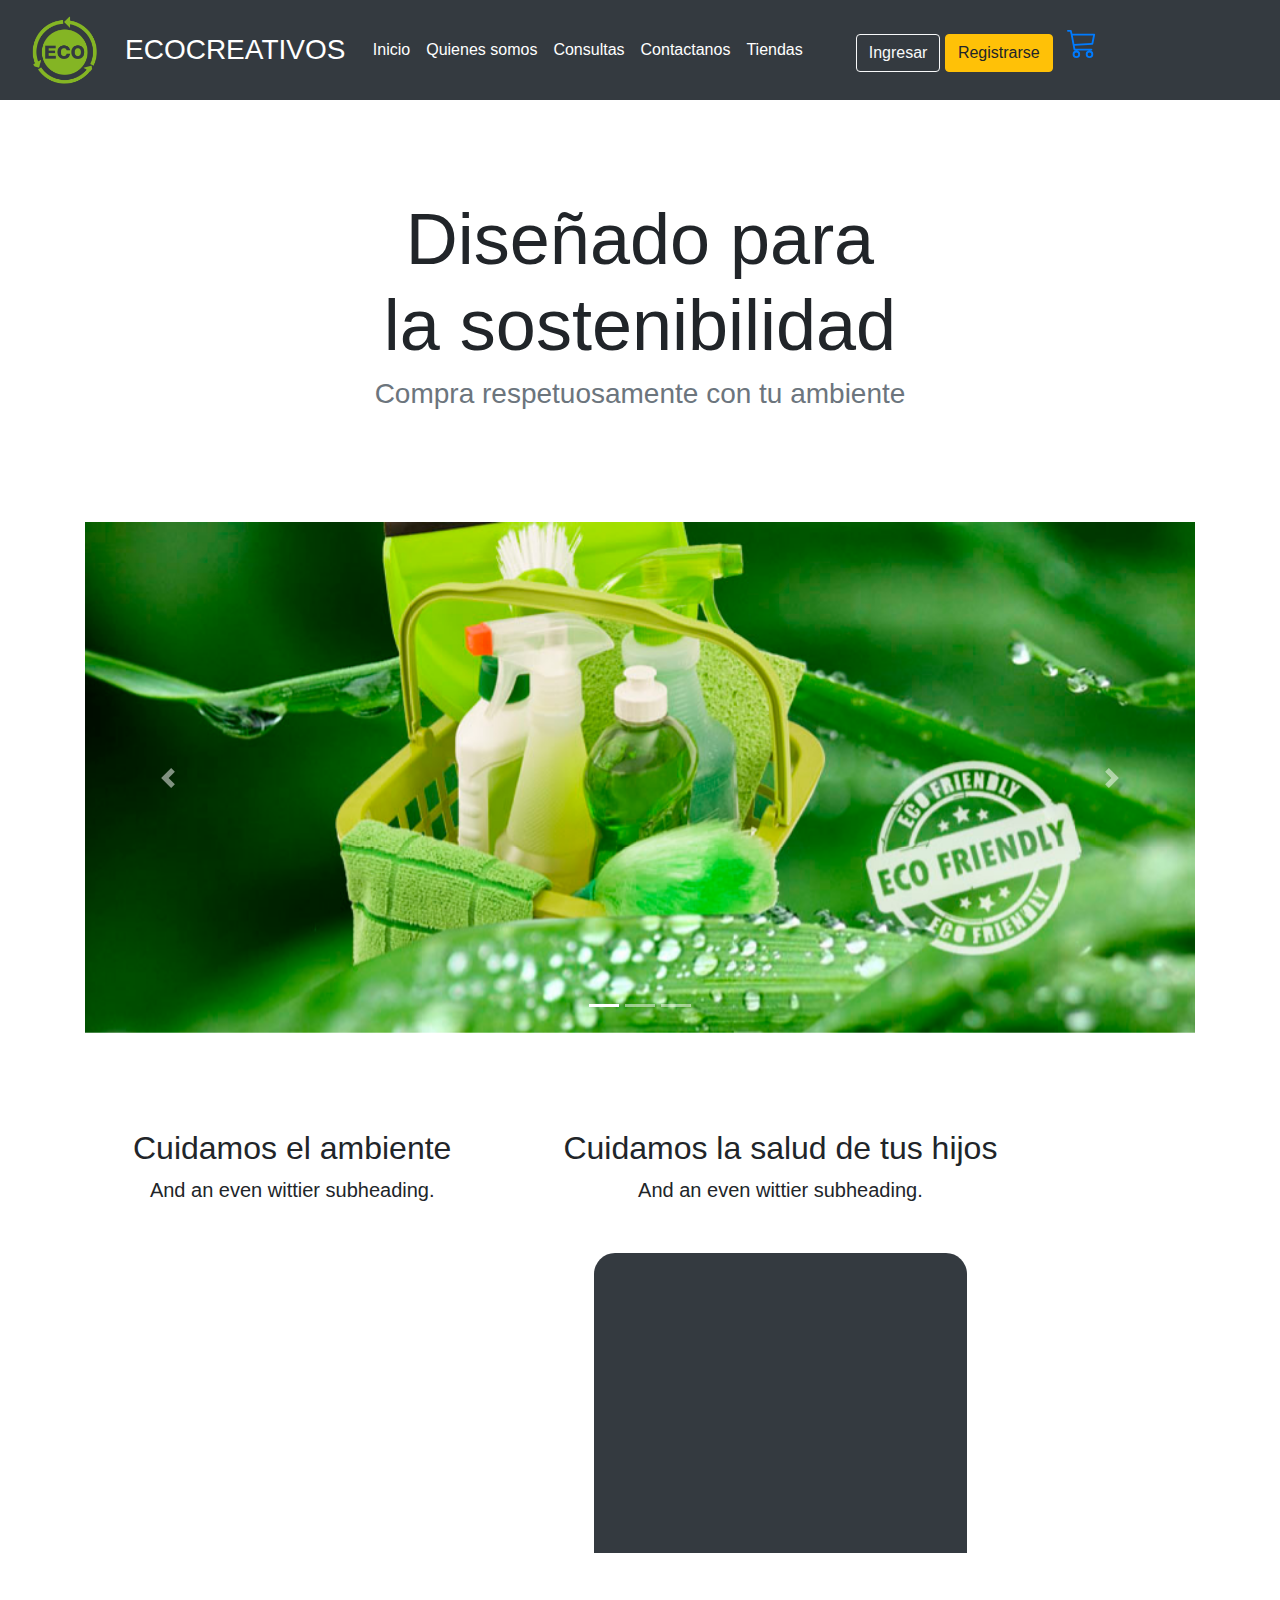
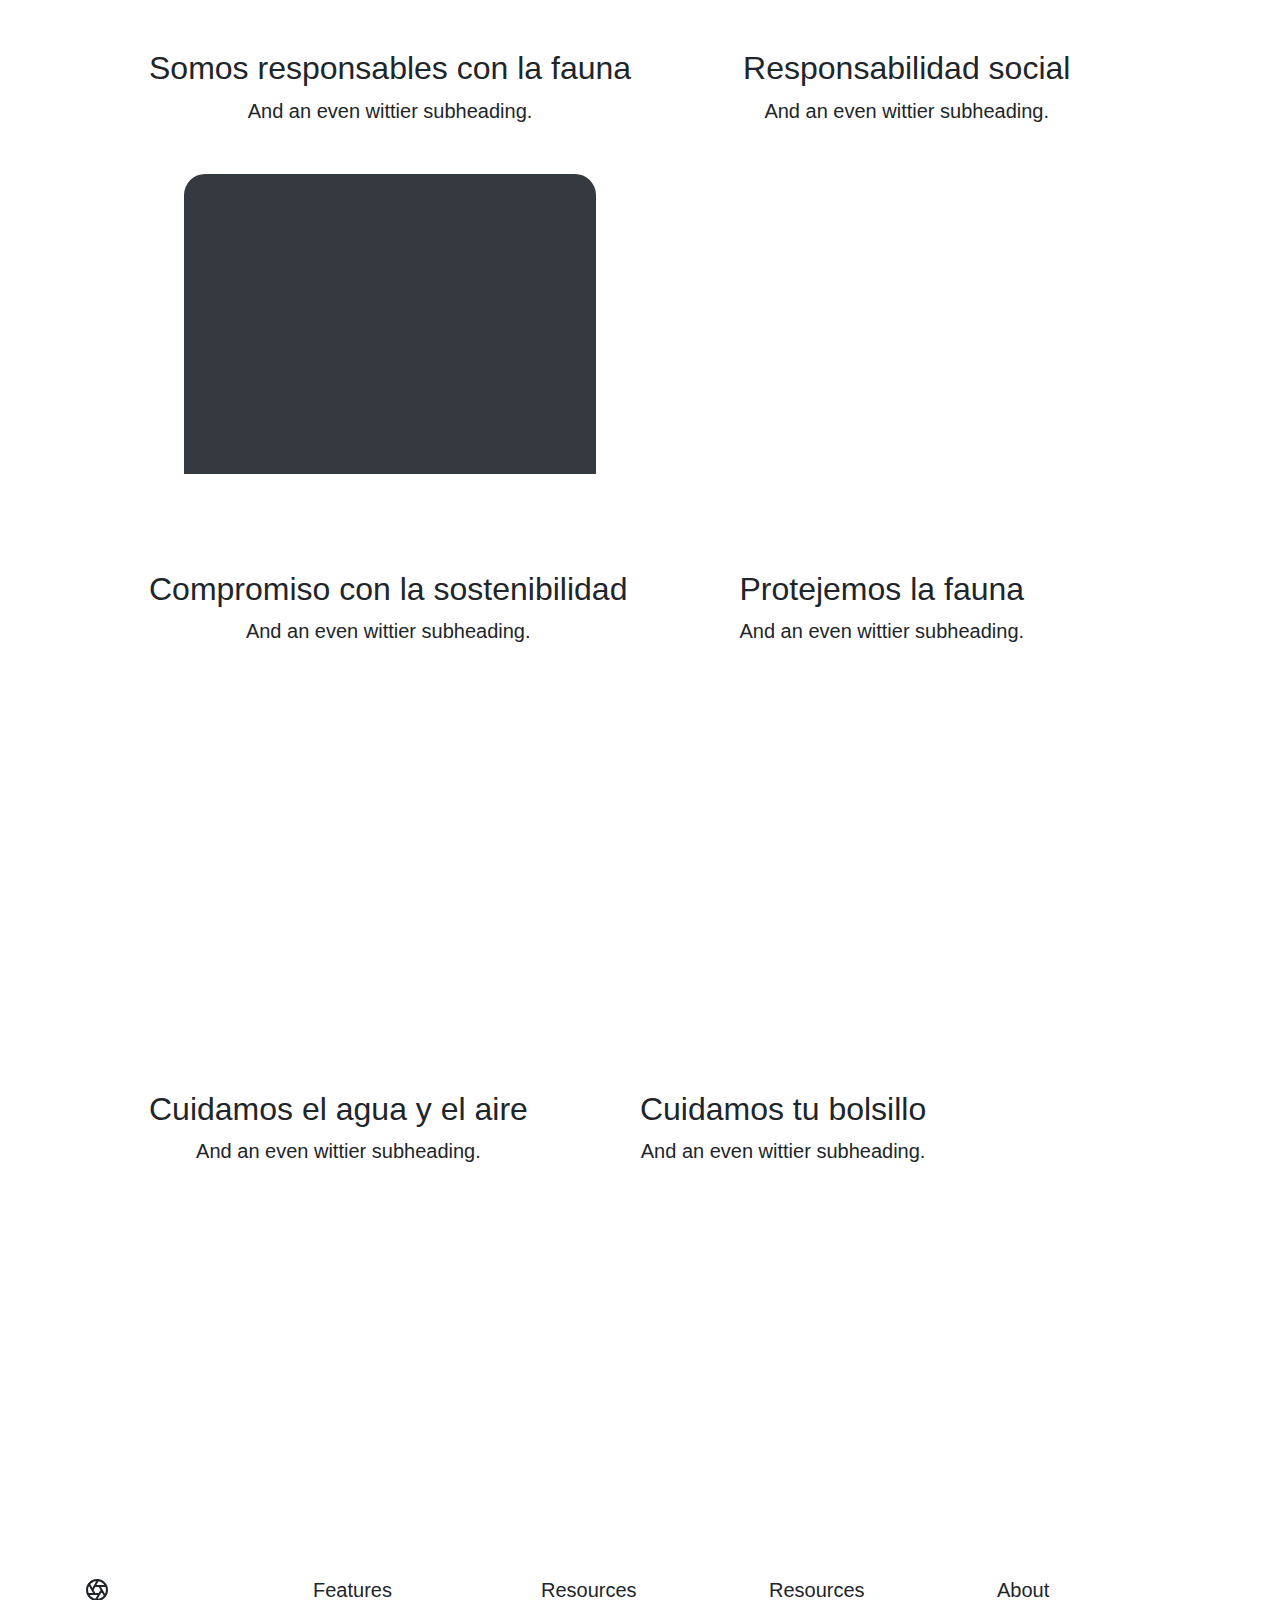
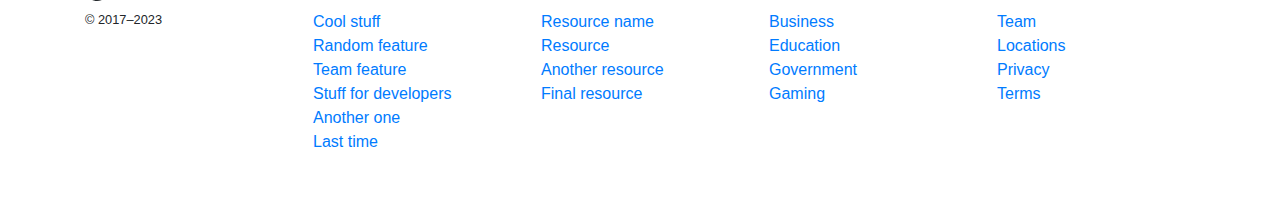
<file: index.html>
<!DOCTYPE html>
<html lang="en">
<head>
    <meta charset="UTF-8">
    <meta http-equiv="X-UA-Compatible" content="IE=edge">
    <meta name="viewport" content="width=device-width, initial-scale=1.0">
    <title>Index</title>
    <link rel="stylesheet" href="./css/index.css">
    <link href="https://maxcdn.jsdelivr.net/npm/bootstrap@5.2.0-beta1/dist/css/bootstrap.min.css">
    <link href="https://cdn.jsdelivr.net/npm/bootstrap@5.1.3/dist/css/bootstrap.min.css" rel="stylesheet" integrity="sha384-1BmE4kWBq78iYhFldvKuhfTAU6auU8tT94WrHftjDbrCEXSU1oBoqyl2QvZ6jIW3" crossorigin="anonymous">
    <link rel="stylesheet" href="https://cdn.jsdelivr.net/npm/bootstrap@4.0.0/dist/css/bootstrap.min.css" integrity="sha384-Gn5384xqQ1aoWXA+058RXPxPg6fy4IWvTNh0E263XmFcJlSAwiGgFAW/dAiS6JXm" crossorigin="anonymous">
 
</head>
<header class="p-3 bg-dark text-white">
        <div class="container">
          <div class="d-flex flex-wrap align-items-center justify-content-center justify-content-lg-start">
            <a href="/" class="d-flex align-items-center mb-2 mb-lg-0 text-white text-decoration-none">
              <svg class="bi me-2" width="40" height="32" role="img" aria-label="Bootstrap"><use xlink:href="#bootstrap"></use></svg>
            </a>
              <section class="logo"><img src="./img/logo.png" class="logo__img"></section>
            <h3 class="nav col 12 col-lg-auto me-lg-auto mb-2 content-center mb-md-0">ECOCREATIVOS</h3>
            &nbsp;
            <ul class="nav col-12 col-lg-auto me-lg-auto mb-2 justify-content-center mb-md-0">
            <li><a href="index.html" class="nav-link px-2 text-white">Inicio</a></li>
              <li><a href="" class="nav-link px-2 text-white">Quienes somos</a></li>
              <li><a href="" class="nav-link px-2 text-white">Consultas</a></li>
              <li><a href="" class="nav-link px-2 text-white">Contactanos</a></li>
              <li><a href="tienda.html" class="nav-link px-2 text-white">Tiendas</a></li>
            </ul>
    
            <div class="logins">
              <a  href="ingreso.html"type="button" class="btn btn-outline-light me-2">Ingresar</a>
              <a  href="registro.html"type="button" class="btn btn-warning">Registrarse</a>
              <a class="bi bi-cart3" href="micarrito.html">
                <svg xmlns="http://www.w3.org/2000/svg" width="50" height="30" fill="currentColor" class="bi bi-cart3" viewBox="0 0 16 16">
                <path d="M0 1.5A.5.5 0 0 1 .5 1H2a.5.5 0 0 1 .485.379L2.89 3H14.5a.5.5 0 0 1 .49.598l-1 5a.5.5 0 0 1-.465.401l-9.397.472L4.415 11H13a.5.5 0 0 1 0 1H4a.5.5 0 0 1-.491-.408L2.01 3.607 1.61 2H.5a.5.5 0 0 1-.5-.5zM3.102 4l.84 4.479 9.144-.459L13.89 4H3.102zM5 12a2 2 0 1 0 0 4 2 2 0 0 0 0-4zm7 0a2 2 0 1 0 0 4 2 2 0 0 0 0-4zm-7 1a1 1 0 1 1 0 2 1 1 0 0 1 0-2zm7 0a1 1 0 1 1 0 2 1 1 0 0 1 0-2z"/>
                </svg>
              </a>
            </div>
          </div>
        </div>
</header>
<div class="col-md-6 p-lg-5 mx-auto my-5 text-center align-items-center">
  <h1 class="display-3 ">Diseñado para la sostenibilidad</h1>
  <h3 class="fw-normal text-muted mb-3">Compra respetuosamente con tu ambiente</h3>
</div>
<body> 
  
  <div class="container">
    <div id="carouselExampleIndicators" class="carousel slide" data-ride="carousel">
      <ol class="carousel-indicators">
        <li data-target="#carouselExampleIndicators" data-slide-to="0" class="active"></li>
        <li data-target="#carouselExampleIndicators" data-slide-to="1"></li>
        <li data-target="#carouselExampleIndicators" data-slide-to="2"></li>
      </ol>
      <div class="carousel-inner">
        <div class="carousel-item active">
          <img class="d-block w-100" src="img/carrousel2.png" alt="First slide">
        </div>
        <div class="carousel-item">
          <img class="d-block w-100" src="img/carrousel2.png" alt="Second slide">
        </div>
        <div class="carousel-item">
          <img class="d-block w-100" src="img/carrousel2.png" alt="Third slide">
        </div>
      </div>
      <a class="carousel-control-prev" href="#carouselExampleIndicators" role="button" data-slide="prev">
        <span class="carousel-control-prev-icon" aria-hidden="true"></span>
        <span class="sr-only">Previous</span>
      </a>
      <a class="carousel-control-next" href="#carouselExampleIndicators" role="button" data-slide="next">
        <span class="carousel-control-next-icon" aria-hidden="true"></span>
        <span class="sr-only">Next</span>
      </a>
    </div>
    <main>
     
      <div class="d-md-flex flex-md-equal w-100 my-md-3 ps-md-3">
        <div class="text-bg-dark me-md-3 pt-3 px-3 pt-md-5 px-md-5 text-center overflow-hidden">
          <div class="my-3 py-3">
            <h2 class="display-5">Cuidamos el ambiente</h2>
            <p class="lead">And an even wittier subheading.</p>
          </div>
          <div class="bg-body-tertiary shadow-sm mx-auto" style="width: 80%; height: 300px; border-radius: 21px 21px 0 0;"></div>
        </div>
        <div class="bg-body-tertiary me-md-3 pt-3 px-3 pt-md-5 px-md-5 text-center overflow-hidden">
          <div class="my-3 p-3">
            <h2 class="display-5">Cuidamos la salud de tus hijos</h2>
            <p class="lead">And an even wittier subheading.</p>
          </div>
          <div class="bg-dark shadow-sm mx-auto" style="width: 80%; height: 300px; border-radius: 21px 21px 0 0;"></div>
        </div>
      </div>
    
      <div class="d-md-flex flex-md-equal w-100 my-md-3 ps-md-3">
        <div class="bg-body-tertiary me-md-3 pt-3 px-3 pt-md-5 px-md-5 text-center overflow-hidden">
          <div class="my-3 p-3">
            <h2 class="display-5">Somos responsables con la fauna</h2>
            <p class="lead">And an even wittier subheading.</p>
          </div>
          <div class="bg-dark shadow-sm mx-auto" style="width: 80%; height: 300px; border-radius: 21px 21px 0 0;"></div>
        </div>
        <div class="text-bg-primary me-md-3 pt-3 px-3 pt-md-5 px-md-5 text-center overflow-hidden">
          <div class="my-3 py-3">
            <h2 class="display-5">Responsabilidad social</h2>
            <p class="lead">And an even wittier subheading.</p>
          </div>
          <div class="bg-body-tertiary shadow-sm mx-auto" style="width: 80%; height: 300px; border-radius: 21px 21px 0 0;"></div>
        </div>
      </div>
    
      <div class="d-md-flex flex-md-equal w-100 my-md-3 ps-md-3">
        <div class="bg-body-tertiary me-md-3 pt-3 px-3 pt-md-5 px-md-5 text-center overflow-hidden">
          <div class="my-3 p-3">
            <h2 class="display-5">Compromiso con la sostenibilidad</h2>
            <p class="lead">And an even wittier subheading.</p>
          </div>
          <div class="bg-body shadow-sm mx-auto" style="width: 80%; height: 300px; border-radius: 21px 21px 0 0;"></div>
        </div>
        <div class="bg-body-tertiary me-md-3 pt-3 px-3 pt-md-5 px-md-5 text-center overflow-hidden">
          <div class="my-3 py-3">
            <h2 class="display-5">Protejemos la fauna</h2>
            <p class="lead">And an even wittier subheading.</p>
          </div>
          <div class="bg-body shadow-sm mx-auto" style="width: 80%; height: 300px; border-radius: 21px 21px 0 0;"></div>
        </div>
      </div>
    
      <div class="d-md-flex flex-md-equal w-100 my-md-3 ps-md-3">
        <div class="bg-body-tertiary me-md-3 pt-3 px-3 pt-md-5 px-md-5 text-center overflow-hidden">
          <div class="my-3 p-3">
            <h2 class="display-5">Cuidamos el agua y el aire</h2>
            <p class="lead">And an even wittier subheading.</p>
          </div>
          <div class="bg-body shadow-sm mx-auto" style="width: 80%; height: 300px; border-radius: 21px 21px 0 0;"></div>
        </div>
        <div class="bg-body-tertiary me-md-3 pt-3 px-3 pt-md-5 px-md-5 text-center overflow-hidden">
          <div class="my-3 py-3">
            <h2 class="display-5">Cuidamos tu bolsillo</h2>
            <p class="lead">And an even wittier subheading.</p>
          </div>
          <div class="bg-body shadow-sm mx-auto" style="width: 80%; height: 300px; border-radius: 21px 21px 0 0;"></div>
        </div>
      </div>
    </main>
    
  </div>

<style>
  .h1{
    color: green;
  }
</style>

<script src="https://code.jquery.com/jquery-3.2.1.slim.min.js" integrity="sha384-KJ3o2DKtIkvYIK3UENzmM7KCkRr/rE9/Qpg6aAZGJwFDMVNA/GpGFF93hXpG5KkN" crossorigin="anonymous"></script>
<script src="https://cdn.jsdelivr.net/npm/popper.js@1.12.9/dist/umd/popper.min.js" integrity="sha384-ApNbgh9B+Y1QKtv3Rn7W3mgPxhU9K/ScQsAP7hUibX39j7fakFPskvXusvfa0b4Q" crossorigin="anonymous"></script>
<script src="https://cdn.jsdelivr.net/npm/bootstrap@4.0.0/dist/js/bootstrap.min.js" integrity="sha384-JZR6Spejh4U02d8jOt6vLEHfe/JQGiRRSQQxSfFWpi1MquVdAyjUar5+76PVCmYl" crossorigin="anonymous"></script>

</body>
<footer class="container py-5">
  <div class="row">
    <div class="col-12 col-md">
      <svg xmlns="http://www.w3.org/2000/svg" width="24" height="24" fill="none" stroke="currentColor" stroke-linecap="round" stroke-linejoin="round" stroke-width="2" class="d-block mb-2" role="img" viewBox="0 0 24 24"><title>Product</title><circle cx="12" cy="12" r="10"/><path d="M14.31 8l5.74 9.94M9.69 8h11.48M7.38 12l5.74-9.94M9.69 16L3.95 6.06M14.31 16H2.83m13.79-4l-5.74 9.94"/></svg>
      <small class="d-block mb-3 text-body-secondary">&copy; 2017–2023</small>
    </div>
    <div class="col-6 col-md">
      <h5>Features</h5>
      <ul class="list-unstyled text-small">
        <li><a class="link-secondary text-decoration-none" href="#">Cool stuff</a></li>
        <li><a class="link-secondary text-decoration-none" href="#">Random feature</a></li>
        <li><a class="link-secondary text-decoration-none" href="#">Team feature</a></li>
        <li><a class="link-secondary text-decoration-none" href="#">Stuff for developers</a></li>
        <li><a class="link-secondary text-decoration-none" href="#">Another one</a></li>
        <li><a class="link-secondary text-decoration-none" href="#">Last time</a></li>
      </ul>
    </div>
    <div class="col-6 col-md">
      <h5>Resources</h5>
      <ul class="list-unstyled text-small">
        <li><a class="link-secondary text-decoration-none" href="#">Resource name</a></li>
        <li><a class="link-secondary text-decoration-none" href="#">Resource</a></li>
        <li><a class="link-secondary text-decoration-none" href="#">Another resource</a></li>
        <li><a class="link-secondary text-decoration-none" href="#">Final resource</a></li>
      </ul>
    </div>
    <div class="col-6 col-md">
      <h5>Resources</h5>
      <ul class="list-unstyled text-small">
        <li><a class="link-secondary text-decoration-none" href="#">Business</a></li>
        <li><a class="link-secondary text-decoration-none" href="#">Education</a></li>
        <li><a class="link-secondary text-decoration-none" href="#">Government</a></li>
        <li><a class="link-secondary text-decoration-none" href="#">Gaming</a></li>
      </ul>
    </div>
    <div class="col-6 col-md">
      <h5>About</h5>
      <ul class="list-unstyled text-small">
        <li><a class="link-secondary text-decoration-none" href="#">Team</a></li>
        <li><a class="link-secondary text-decoration-none" href="#">Locations</a></li>
        <li><a class="link-secondary text-decoration-none" href="#">Privacy</a></li>
        <li><a class="link-secondary text-decoration-none" href="#">Terms</a></li>
      </ul>
    </div>
  </div>
</footer>

</html>
</file>
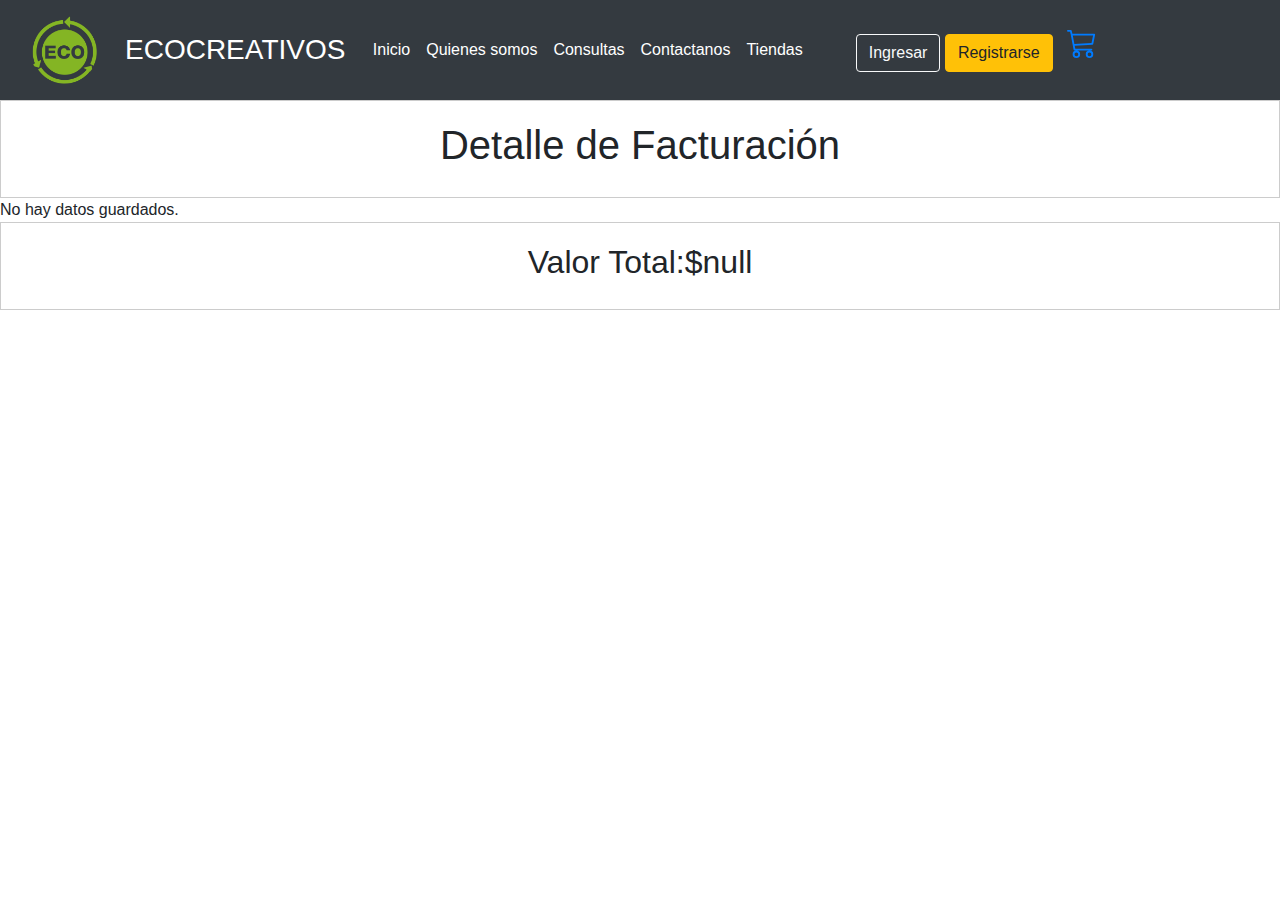
<file: micarrito.html>
<!DOCTYPE html>
<html lang="en">
<head>
    <meta charset="UTF-8">
    <meta http-equiv="X-UA-Compatible" content="IE=edge">
    <meta name="viewport" content="width=device-width, initial-scale=1.0">
    <title>Index</title>
    <link rel="stylesheet" href="./css/index.css">
    <link href="https://maxcdn.jsdelivr.net/npm/bootstrap@5.2.0-beta1/dist/css/bootstrap.min.css">
    <link href="https://cdn.jsdelivr.net/npm/bootstrap@5.1.3/dist/css/bootstrap.min.css" rel="stylesheet" integrity="sha384-1BmE4kWBq78iYhFldvKuhfTAU6auU8tT94WrHftjDbrCEXSU1oBoqyl2QvZ6jIW3" crossorigin="anonymous">
    <link rel="stylesheet" href="https://cdn.jsdelivr.net/npm/bootstrap@4.0.0/dist/css/bootstrap.min.css" integrity="sha384-Gn5384xqQ1aoWXA+058RXPxPg6fy4IWvTNh0E263XmFcJlSAwiGgFAW/dAiS6JXm" crossorigin="anonymous">
    <meta charset="UTF-8">
    <meta name="viewport" content="width=device-width, initial-scale=1.0">
    <title>Parasela de pagos</title>
    <script>
        document.addEventListener('DOMContentLoaded', function() {
          // Recupera los datos del sessionStorage
          var datosString = sessionStorage.getItem('carrito');
          var valortotal = sessionStorage.getItem('valortotal');
          var summary = document.getElementById('summary');
          summary.innerHTML= `
          <div class="columnas">
          <h2>Valor Total:$${valortotal}</h2>
          </div>
          `;

          if (datosString) {
            var datos = JSON.parse(datosString);
            mostrarDatos(datos);
          } else {
            // Si no hay datos en sessionStorage, muestra un mensaje
            document.getElementById('contenido').innerHTML = 'No hay datos guardados.';
          }
        });
      
        function mostrarDatos(datos) {
          // Muestra los datos en la interfaz
          var contenido = document.getElementById('contenido');
                
          // Itera sobre los productos en el carrito
          datos.forEach(function(producto) {
            contenido.innerHTML += `
            <div class="columnas">
            <div><p>Producto: ${producto.nombre}</p></div>
            <div>           
            <p>Valor: $${producto.precio}</p>
            </div>
            <div>            
            `;
          });
        }
           
      </script>
</head>
<header class="p-3 bg-dark text-white">
        <div class="container">
          <div class="d-flex flex-wrap align-items-center justify-content-center justify-content-lg-start">
            <a href="/" class="d-flex align-items-center mb-2 mb-lg-0 text-white text-decoration-none">
              <svg class="bi me-2" width="40" height="32" role="img" aria-label="Bootstrap"><use xlink:href="#bootstrap"></use></svg>
            </a>
              <section class="logo"><img src="./img/logo.png" class="logo__img"></section>
            <h3 class="nav col 12 col-lg-auto me-lg-auto mb-2 content-center mb-md-0">ECOCREATIVOS</h3>
            &nbsp;
            <ul class="nav col-12 col-lg-auto me-lg-auto mb-2 justify-content-center mb-md-0">
            <li><a href="index.html" class="nav-link px-2 text-white">Inicio</a></li>
              <li><a href="" class="nav-link px-2 text-white">Quienes somos</a></li>
              <li><a href="" class="nav-link px-2 text-white">Consultas</a></li>
              <li><a href="" class="nav-link px-2 text-white">Contactanos</a></li>
              <li><a href="tienda.html" class="nav-link px-2 text-white">Tiendas</a></li>
            </ul>
    
            <div class="logins">
              <a  href="ingreso.html"type="button" class="btn btn-outline-light me-2">Ingresar</a>
              <a  href="registro.html"type="button" class="btn btn-warning">Registrarse</a>
              <a class="bi bi-cart3" href="micarrito.html">
                <svg xmlns="http://www.w3.org/2000/svg" width="50" height="30" fill="currentColor" class="bi bi-cart3" viewBox="0 0 16 16">
                <path d="M0 1.5A.5.5 0 0 1 .5 1H2a.5.5 0 0 1 .485.379L2.89 3H14.5a.5.5 0 0 1 .49.598l-1 5a.5.5 0 0 1-.465.401l-9.397.472L4.415 11H13a.5.5 0 0 1 0 1H4a.5.5 0 0 1-.491-.408L2.01 3.607 1.61 2H.5a.5.5 0 0 1-.5-.5zM3.102 4l.84 4.479 9.144-.459L13.89 4H3.102zM5 12a2 2 0 1 0 0 4 2 2 0 0 0 0-4zm7 0a2 2 0 1 0 0 4 2 2 0 0 0 0-4zm-7 1a1 1 0 1 1 0 2 1 1 0 0 1 0-2zm7 0a1 1 0 1 1 0 2 1 1 0 0 1 0-2z"/>
                </svg>
              </a>
            </div>
          </div>
        </div>
</header>

<head>
 
</head>
<body>
    <div class="columnas"><h1>Detalle de Facturación</h1></div>
    
    <div id="contenido"></div>
    <div id="summary"></div>
    <style>
        .contenedor {
          display: flex;
          justify-content: center;
          align-items: center;
          height: 100vh; /* Ajusta la altura según tus necesidades */
        }
      
        .columnas {
          border: 1px solid #ccc;
          padding: 20px;
          text-align: center;
        }
      </style>
</body>
</html>
</file>
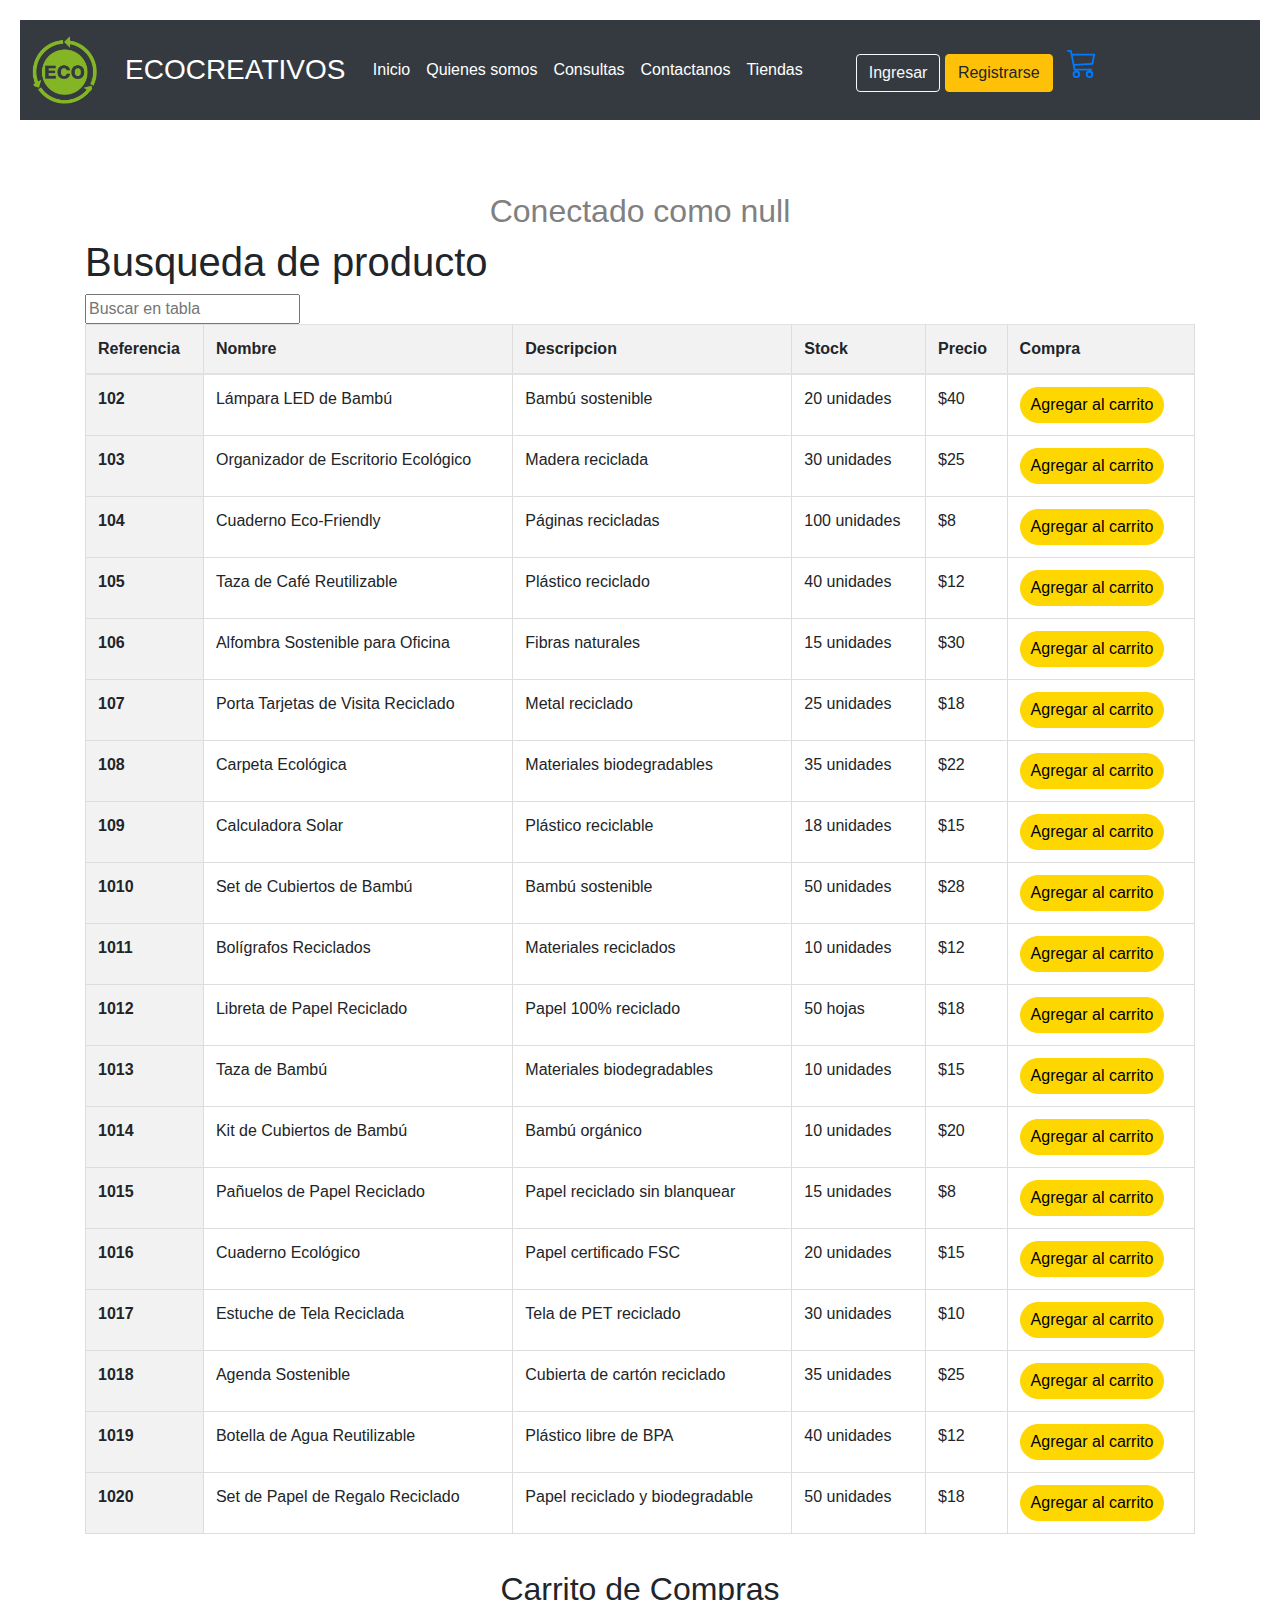
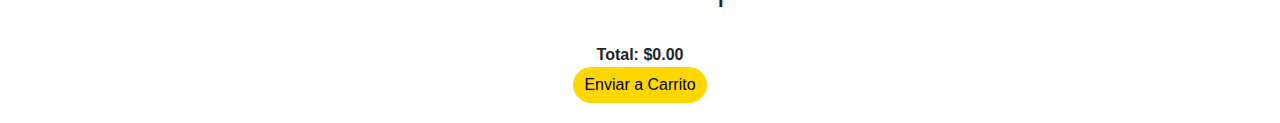
<file: tienda.html>
<!DOCTYPE html>
<html lang="en">
<head>
    <meta charset="UTF-8">
    <meta http-equiv="X-UA-Compatible" content="IE=edge">
    <meta name="viewport" content="width=device-width, initial-scale=1.0">
    <title>Index</title>
    <link rel="stylesheet" href="./css/index.css">
    <link href="https://maxcdn.jsdelivr.net/npm/bootstrap@5.2.0-beta1/dist/css/bootstrap.min.css">
    <link href="https://cdn.jsdelivr.net/npm/bootstrap@5.1.3/dist/css/bootstrap.min.css" rel="stylesheet" integrity="sha384-1BmE4kWBq78iYhFldvKuhfTAU6auU8tT94WrHftjDbrCEXSU1oBoqyl2QvZ6jIW3" crossorigin="anonymous">
    <link rel="stylesheet" href="https://cdn.jsdelivr.net/npm/bootstrap@4.0.0/dist/css/bootstrap.min.css" integrity="sha384-Gn5384xqQ1aoWXA+058RXPxPg6fy4IWvTNh0E263XmFcJlSAwiGgFAW/dAiS6JXm" crossorigin="anonymous">
    <script>
      document.addEventListener('DOMContentLoaded', function() {
        // Recupera los datos del sessionStorage
        var valorCorreoString = sessionStorage.getItem('valorCorreo');
        var usuarioConexion = document.getElementById('usuarioConexion');
        usuarioConexion.innerHTML= `
        <div class="columnas">
        <h2>Conectado como ${valorCorreoString}</h2>
        </div>
        `;})
    </script>
</head>
<header class="p-3 bg-dark text-white">
        <div class="container">
          <div class="d-flex flex-wrap align-items-center justify-content-center justify-content-lg-start">
            <a href="/" class="d-flex align-items-center mb-2 mb-lg-0 text-white text-decoration-none">
              <svg class="bi me-2" width="40" height="32" role="img" aria-label="Bootstrap"><use xlink:href="#bootstrap"></use></svg>
            </a>
              <section class="logo"><img src="./img/logo.png" class="logo__img"></section>
            <h3 class="nav col 12 col-lg-auto me-lg-auto mb-2 content-center mb-md-0">ECOCREATIVOS</h3>
            &nbsp;
            <ul class="nav col-12 col-lg-auto me-lg-auto mb-2 justify-content-center mb-md-0">
            <li><a href="index.html" class="nav-link px-2 text-white">Inicio</a></li>
              <li><a href="" class="nav-link px-2 text-white">Quienes somos</a></li>
              <li><a href="" class="nav-link px-2 text-white">Consultas</a></li>
              <li><a href="" class="nav-link px-2 text-white">Contactanos</a></li>
              <li><a href="tienda.html" class="nav-link px-2 text-white">Tiendas</a></li>
            </ul>
    
            <div class="logins">
              <a  href="ingreso.html"type="button" class="btn btn-outline-light me-2">Ingresar</a>
              <a  href="registro.html"type="button" class="btn btn-warning">Registrarse</a>
              <a class="bi bi-cart3" href="micarrito.html">
                <svg xmlns="http://www.w3.org/2000/svg" width="50" height="30" fill="currentColor" class="bi bi-cart3" viewBox="0 0 16 16">
                <path d="M0 1.5A.5.5 0 0 1 .5 1H2a.5.5 0 0 1 .485.379L2.89 3H14.5a.5.5 0 0 1 .49.598l-1 5a.5.5 0 0 1-.465.401l-9.397.472L4.415 11H13a.5.5 0 0 1 0 1H4a.5.5 0 0 1-.491-.408L2.01 3.607 1.61 2H.5a.5.5 0 0 1-.5-.5zM3.102 4l.84 4.479 9.144-.459L13.89 4H3.102zM5 12a2 2 0 1 0 0 4 2 2 0 0 0 0-4zm7 0a2 2 0 1 0 0 4 2 2 0 0 0 0-4zm-7 1a1 1 0 1 1 0 2 1 1 0 0 1 0-2zm7 0a1 1 0 1 1 0 2 1 1 0 0 1 0-2z"/>
                </svg>
              </a>
            </div>
          </div>
        </div>
</header>

<body>
<head>
<!-- Add these links in the head of your HTML document -->
<link rel="stylesheet" href="https://maxcdn.bootstrapcdn.com/bootstrap/4.0.0/css/bootstrap.min.css">
<script src="https://code.jquery.com/jquery-3.2.1.slim.min.js"></script>
<script src="https://cdnjs.cloudflare.com/ajax/libs/popper.js/1.12.9/umd/popper.min.js"></script>
<script src="https://maxcdn.bootstrapcdn.com/bootstrap/4.0.0/js/bootstrap.min.js"></script>

</head>
<!-- Container -->
<div class="container">

  <!-- Main Content-->
  <br>
  <br>
  <br>
  <div id="usuarioConexion"></div>
  <h1>Busqueda de producto</h1>
  <div class="masthead">
    
<input type="text" id="buscar" onkeyup="buscar()" placeholder="Buscar en tabla" title="Empieza a escribir para buscar">

    <div class="table-responsive">
      <table class="table" id="tabla" data-sort="table">
        <thead>
          <tr>
            <th>Referencia</th>
            <th>Nombre</th>
            <th>Descripcion</th>
            <th>Stock</th>
            <th>Precio</th>
            <th>Compra</th>
          </tr>
        </thead>
        <tbody>
          <tr>
            <th scope=row>102</th>
            <td>Lámpara LED de Bambú</td>
            <td>Bambú sostenible</td>
            <td>20 unidades</td>
            <td>$40</td>
            <td><button class="agregar-btn" onclick="agregarAlCarrito(102, 'Lámpara LED de Bambú', 40)">Agregar al carrito</button></td>
        </tr>
        <tr>
            <th scope=row>103</th>
            <td>Organizador de Escritorio Ecológico</td>
            <td>Madera reciclada</td>
            <td>30 unidades</td>
            <td>$25</td>
            <td><button class="agregar-btn" onclick="agregarAlCarrito(103, 'Organizador de Escritorio Ecológico', 25)">Agregar al carrito</button></td>
        </tr>
        <tr>
            <th scope=row>104</th>
            <td>Cuaderno Eco-Friendly</td>
            <td>Páginas recicladas</td>
            <td>100 unidades</td>
            <td>$8</td>
            <td><button class="agregar-btn" onclick="agregarAlCarrito(104, 'Cuaderno Eco-Friendly', 8)">Agregar al carrito</button></td>
        </tr>
        <tr>
            <th scope=row>105</th>
            <td>Taza de Café Reutilizable</td>
            <td>Plástico reciclado</td>
            <td>40 unidades</td>
            <td>$12</td>
            <td><button class="agregar-btn" onclick="agregarAlCarrito(105, 'Taza de Café Reutilizable', 12)">Agregar al carrito</button></td>
        </tr>
        <tr>
            <th scope=row>106</th>
            <td>Alfombra Sostenible para Oficina</td>
            <td>Fibras naturales</td>
            <td>15 unidades</td>
            <td>$30</td>
            <td><button class="agregar-btn" onclick="agregarAlCarrito(106, 'Alfombra Sostenible para Oficina', 30)">Agregar al carrito</button></td>
        </tr>
        <tr>
            <th scope=row>107</th>
            <td>Porta Tarjetas de Visita Reciclado</td>
            <td>Metal reciclado</td>
            <td>25 unidades</td>
            <td>$18</td>
            <td><button class="agregar-btn" onclick="agregarAlCarrito(107, 'Porta Tarjetas de Visita Reciclado', 18)">Agregar al carrito</button></td>
        </tr>
        <tr>
            <th scope=row>108</th>
            <td>Carpeta Ecológica</td>
            <td>Materiales biodegradables</td>
            <td>35 unidades</td>
            <td>$22</td>
            <td><button class="agregar-btn" onclick="agregarAlCarrito(108, 'Carpeta Ecológica', 22)">Agregar al carrito</button></td>
        </tr>
        <tr>
            <th scope=row>109</th>
            <td>Calculadora Solar</td>
            <td>Plástico reciclable</td>
            <td>18 unidades</td>
            <td>$15</td>
            <td><button class="agregar-btn" onclick="agregarAlCarrito(109, 'Calculadora Solar', 15)">Agregar al carrito</button></td>
        </tr>
        <tr>
            <th scope=row>1010</th>
            <td>Set de Cubiertos de Bambú</td>
            <td>Bambú sostenible</td>
            <td>50 unidades</td>
            <td>$28</td>
            <td><button class="agregar-btn" onclick="agregarAlCarrito(1010, 'Set de Cubiertos de Bambú', 28)">Agregar al carrito</button></td>
        </tr>
        <tr>
          <th scope=row>1011</th>
          <td>Bolígrafos Reciclados</td>
          <td>Materiales reciclados</td>
          <td>10 unidades</td>
          <td>$12</td>
          <td><button class="agregar-btn" onclick="agregarAlCarrito(1011, 'Bolígrafos Reciclados', 12)">Agregar al carrito</button></td>
        </tr> 
        <tr>
          
           <th scope=row>1012</th>
           <td>Libreta de Papel Reciclado</td>
           <td>Papel 100% reciclado</td>
           <td>50 hojas</td>
           <td>$18</td>
           <td><button class="agregar-btn" onclick="agregarAlCarrito(1012, 'Libreta Reciclada', 18)">Agregar al carrito</button></td>
          </tr> 
           <tr>
          
           <th scope=row>1013</th>
           <td>Taza de Bambú</td>
           <td>Materiales biodegradables</td>
           <td>10 unidades</td>
           <td>$15</td>
           <td><button class="agregar-btn" onclick="agregarAlCarrito(1013, 'Taza de Bambú', 15)">Agregar al carrito</button></td>
          </tr> 
           <tr>
          
           <th scope=row>1014</th>
           <td>Kit de Cubiertos de Bambú</td>
           <td>Bambú orgánico</td>
           <td>10 unidades</td>
           <td>$20</td>
           <td><button class="agregar-btn" onclick="agregarAlCarrito(1014, 'Kit de Cubiertos de Bambú', 20)">Agregar al carrito</button></td>
          </tr> 
           <tr>
          
           <th scope=row>1015</th>
           <td>Pañuelos de Papel Reciclado</td>
           <td>Papel reciclado sin blanquear</td>
           <td>15 unidades</td>
           <td>$8</td>
           <td><button class="agregar-btn" onclick="agregarAlCarrito(1015, 'Pañuelos Reciclados', 8)">Agregar al carrito</button></td>
          </tr> 
           <tr>
          
           <th scope=row>1016</th>
           <td>Cuaderno Ecológico</td>
           <td>Papel certificado FSC</td>
           <td>20 unidades</td>
           <td>$15</td>
           <td><button class="agregar-btn" onclick="agregarAlCarrito(1016, 'Cuaderno Ecológico', 15)">Agregar al carrito</button></td>
          </tr> 
           <tr>
          
           <th scope=row>1017</th>
           <td>Estuche de Tela Reciclada</td>
           <td>Tela de PET reciclado</td>
           <td>30 unidades</td>
           <td>$10</td>
           <td><button class="agregar-btn" onclick="agregarAlCarrito(1017, 'Estuche Reciclado', 10)">Agregar al carrito</button></td>
          </tr> 
           <tr>
          
           <th scope=row>1018</th>
           <td>Agenda Sostenible</td>
           <td>Cubierta de cartón reciclado</td>
           <td>35 unidades</td>
           <td>$25</td>
           <td><button class="agregar-btn" onclick="agregarAlCarrito(1018, 'Agenda Sostenible', 25)">Agregar al carrito</button></td>
          </tr> 
           <tr>
          
           <th scope=row>1019</th>
           <td>Botella de Agua Reutilizable</td>
           <td>Plástico libre de BPA</td>
           <td>40 unidades</td>
           <td>$12</td>
           <td><button class="agregar-btn" onclick="agregarAlCarrito(1019, 'Botella Reutilizable', 12)">Agregar al carrito</button></td>
          </tr> 
           <tr>
          
          <th scope=row>1020</th>
          <td>Set de Papel de Regalo Reciclado</td>
          <td>Papel reciclado y biodegradable</td>
          <td>50 unidades</td>
          <td>$18</td>
          <td><button class="agregar-btn" onclick="agregarAlCarrito(1020, 'Set de Papel Reciclado', 18)">Agregar al carrito</button></td>
             </tr> 
        
        </tbody>
      </table>
    </div>
  </div>

  <title>Carrito de Compras</title>
  <style>
    body {
        font-family: Arial, sans-serif;
        margin: 20px;
    }

    #usuarioConexion {
    text-align: left; /* Alinea el texto a la izquierda */
    color: grey; /* Cambia el color del texto a gris */
    }
    h2 {
        text-align: center;
    }

    #carrito-container {
        display: flex;
        flex-direction: column;
        align-items: center;
        padding-top: 20px;
    }

    table {
        border-collapse: collapse;
        width: 100%;
    }

    th, td {
        border: 1px solid #ddd;
        padding: 8px;
        text-align: left;
    }

    th {
        background-color: #f2f2f2;
    }

    .eliminar-btn {
        position: fixed;
        top: 10px; /* Ajusta la posición superior según tus necesidades */
        right: 10px; /* Ajusta la posición derecha según tus necesidades */
        z-index: 999; /* Ajusta la capa z-index según sea necesario */
    }

    #total {
        margin-top: 10px;
        font-weight: bold;
    }

    button {
        padding: 5px 10px;
        cursor: pointer;
        border-radius: 20px; /* Agrega esquinas redondeadas */
        background-color: #ffd700; /* Color amarillo pastel */
        border: 1px solid #ffd700; /* Borde del mismo color que el fondo inicial */
        transition: background-color 0.3s ease; /* Transición suave del color de fondo */
      }

     button:hover,
      button:active {
        background-color: #00ff00; /* Cambia el color a verde al pasar el ratón y al hacer clic */
      }

      h1.text-center {
        text-align: center;
        line-height: 2.5;
        padding: 60px;
      }
      /* Agrega este estilo CSS al final de tu hoja de estilos */
    .agregar-btn.clicked {
    background-color: #00ff00; /* Cambia el color a verde */
    border: 1px solid #00ff00; /* Borde del mismo color que el fondo */
}
</style>

<div id="carrito-container">
  <h2>Carrito de Compras</h2>
  <ul id="carrito-lista"></ul>
  <div id="total">Total: $0.00</div>
  <button onclick="pagar()">Enviar a Carrito</button>
</div>

<script>
  // Array para almacenar los productos en el carrito
  const carrito = [];

// Array para almacenar el stock de cada producto
const stock = {
    102: 20,
    103: 30,
    104: 100,
    105: 40,
    106: 15,
    107: 25,
    108: 35,
    109: 18,
    1010: 50,
    1011: 10,
    1012: 50,
    1013: 10,
    1014: 15,
    1015: 20,
    1016: 30,
    1017: 35,
    1018: 40,
    1019: 50,
    1020: 60,
  };

  // Función para agregar un producto al carrito
  function agregarAlCarrito(id, nombre, precio) {
    if (stock[id] > 0) {
          const producto = {
              id: id,
              nombre: nombre,
              precio: precio
          };

      carrito.push(producto);

       // Reduce el stock del producto
       stock[id]--;

      // Actualiza la lista del carrito
      mostrarCarrito();

      // Agrega la clase 'clicked' al botón
      const btn = event.currentTarget; // Obtiene el botón que ha sido clicado
          btn.classList.add('clicked');
      }
    
    };
  
  // Función para eliminar un producto del carrito
  function eliminarDelCarrito(index) {
      const id = carrito[index].id;

      // Aumenta el stock del producto eliminado
      stock[id]++;

      carrito.splice(index, 1);

      // Actualiza la lista del carrito
      mostrarCarrito();
  }
  // Función para mostrar los productos en el carrito y el total
  function mostrarCarrito() {
      const carritoLista = document.getElementById('carrito-lista');
      const totalElemento = document.getElementById('total');

      carritoLista.innerHTML = '';

      let total = 0;

      carrito.forEach((producto, index) => {
          const li = document.createElement('li');
          li.textContent = `${producto.nombre} - $${producto.precio.toFixed(1)}`;

          const btnEliminar = document.createElement('button');
          btnEliminar.textContent = 'Eliminar';
          btnEliminar.onclick = () => eliminarDelCarrito(index);

          li.appendChild(btnEliminar);
          carritoLista.appendChild(li);

          total += producto.precio;
      });
      sessionStorage.setItem('valortotal', total);
      totalElemento.textContent = `Total: $${total.toFixed(2)}`;
      
  }
</script>


<script>

  // Función para realizar el pago (puedes personalizar según tus necesidades)
  function pagar() {
    
    sessionStorage.setItem('carrito', JSON.stringify(carrito));
    
    // Guarda el estado actual del carrito en sessionStorage
    sessionStorage.setItem('carrito', JSON.stringify(carrito));
   
   
    
    // Actualiza la lista del carrito
    mostrarCarrito();

    // Redirecciona a la página 2
    window.location.href = 'micarrito.html';

  }

  // Llama a mostrarCarrito al cargar la página para mostrar el carrito existente
  mostrarCarrito();
</script>
</div>
<script src="buscar.js"></script>
</body>
</html>
</file>
<file: css/index.css>
.logo__img{
    width: 68px;
    height: 68px;
    margin-left: -95px;
    border-radius: 100px;
  }
  
  .logins{
    margin: 0px -82px 0px 30px;
  }
  
  #acomodar{
    position: relative;
    top: 7px;
    margin:auto; 
    width: 55%;
  }
  
  .contenedor-slider{
    margin: auto;
    position: relative;
    top: 20px;
    height: 300px;
    overflow: hidden;
    box-shadow: 0 0 0 10px rgb(207, 207, 207), 0 0 10px 5px;
    border-radius: 5px;
  }
  
  .slider{
    width: 300%;
    height: 470px;
    display: flex;
  }
  
  .slider__section{
    width: 220%;
  }
  
  .slider__img{
    display: block;
    width: 100%;
    height: 64%;
    border-radius: 5px;
  }
  
  .btn-prev,
  .btn-next {
    width: 40px;
    height: 40px;
    background-color: rgba(231, 235, 46, 0.7);
    position: absolute;
    top: 50%;
    transform: translateY(-50%);
    line-height: 40px;
    font-size: 30px;
    font-weight: bold;
    text-align: center;
    border-radius: 50%;
    font-family: monospace;
    cursor: pointer;
  }
  
  .btn-prev:hover,
  .btn-next:hover{
    background: rgb(142, 163, 20);
  } 
  
  .btn-prev{
    left: 10px;
  }
  
  .btn-next{
    right: 10px;
  }
  
  .busqueda{
    border-radius: 10px;
    width: 300px;
    align-content: center;
    margin: 0.5% 77%;
  }



/* modificaciones */
/* .card-body{
    width: 360px;
    background-color: black;
  }
  
  .card-shadow-sm2{
    box-shadow: 5px 5pc 0px 0px rgba( 0 0 0 0);
    background-color: gray;
    width: 360px;
  }

.container{
    inline-block:
}
.prod2{
     width: 170px;
    height: 170px; 
}
  


*/
.cardshadow-sm2{
    /* background-color: aqua; */
    /* box-shadow:1px 1px 1px 1px gray; */
    /* box-shadow:#444444; */
    box-shadow: inset 0 0 3px #444444;
} 

.prod2{
    width: 360px;
    position: relative;
    display: inline-block;
}


  
/* .container{
  display: inline-block;
} */

/* .col2{
  position:absolute;
  background-color: blue;
  } */

/*   
.rowrow-cols-1row-cols-sm-2row-cols-md-3g-32{
  background-color: blueviolet;
  align-items: center;
} */

/* .col2{
  background-color: blue;
  height: auto;
  top: 50%;
} */

/* .container{
  background-color: black;
} */

.prod3{
  width: 360px;
  position: relative;
  display: inline-block;
}

.card-body{
  background-color:rgb(18, 19, 24);
  height: auto;}

.card-tittle{
  color: white;
  font-size: 20px;}

.card-text{
  color: white;
  font-size: 15px;
}
</file>
